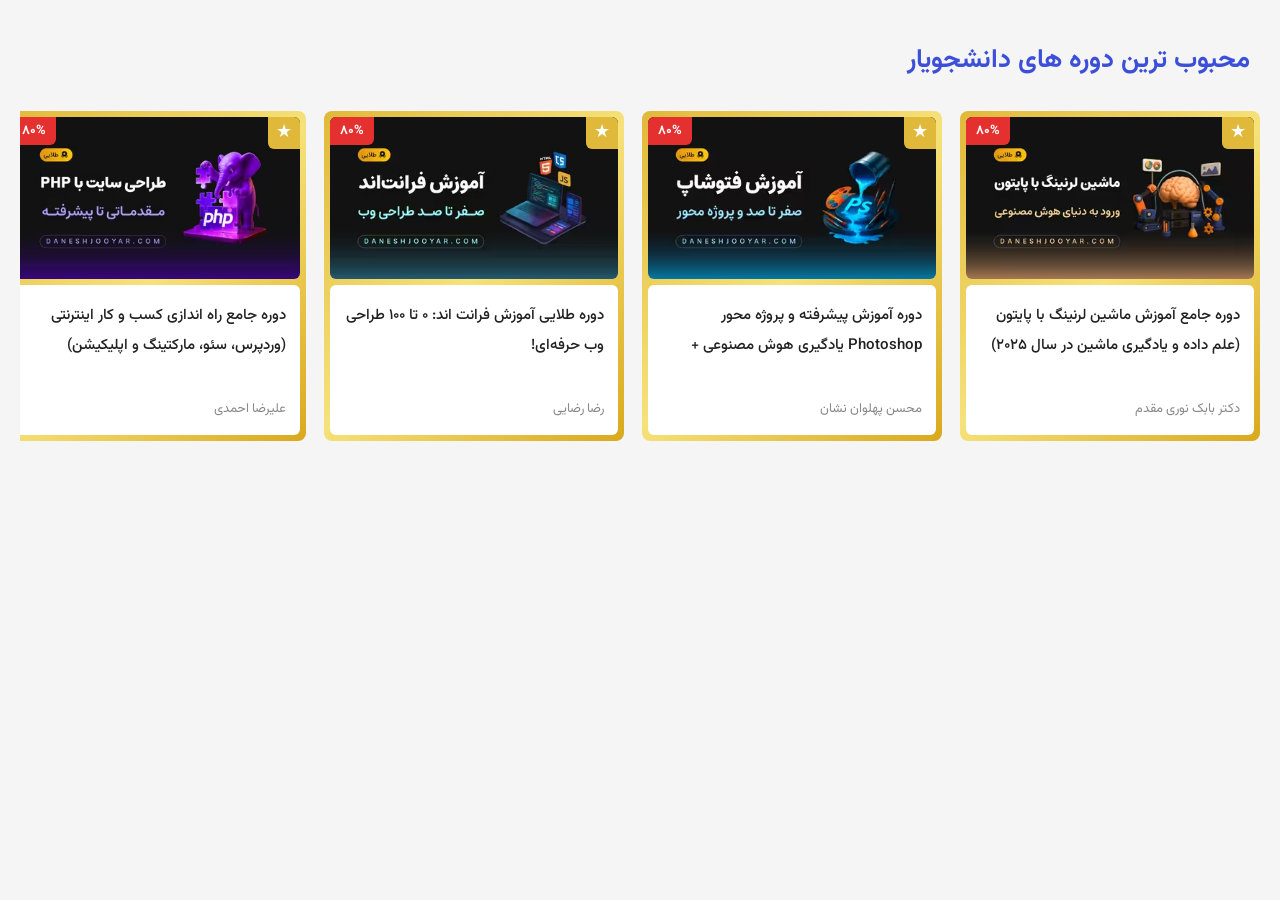
<file: firstpractice/index.html>
<!DOCTYPE html>
<html lang="fa" dir="rtl">
<head>
  <meta charset="UTF-8">
  <meta name="viewport" content="width=device-width, initial-scale=1">
  <title>محبوب ترین دوره ها</title>
  <link href="https://fonts.googleapis.com/css2?family=Vazirmatn:wght@400;500;700&display=swap" rel="stylesheet">
  <link rel="stylesheet" href="main.css">
</head>
<body>

  <section class="courses">
    <h2 class="courses-title">محبوب ترین دوره های دانشجویار</h2>

    <div class="cards">

      <a href="#" class="card">
        <div class="card-top">
          <span class="discount">۸۰%</span>
          <span class="medal">★</span>
          <img src="img/ml.png" alt="ماشین لرنینگ با پایتون">
        </div>
        <div class="card-body">
          <h3>دوره جامع آموزش ماشین لرنینگ با پایتون (علم داده و یادگیری ماشین در سال ۲۰۲۵)</h3>
          <p class="teacher">دکتر بابک نوری مقدم</p>
        </div>
      </a>

      <a href="#" class="card">
        <div class="card-top">
          <span class="discount">۸۰%</span>
          <span class="medal">★</span>
          <img src="img/photoshop.png" alt="آموزش فتوشاپ">
        </div>
        <div class="card-body">
          <h3>دوره آموزش پیشرفته و پروژه محور Photoshop یادگیری هوش مصنوعی +</h3>
          <p class="teacher">محسن پهلوان نشان</p>
        </div>
      </a>

      <a href="#" class="card">
        <div class="card-top">
          <span class="discount">۸۰%</span>
          <span class="medal">★</span>
          <img src="img/frontend.png" alt="آموزش فرانت اند">
        </div>
        <div class="card-body">
          <h3>دوره طلایی آموزش فرانت اند: ۰ تا ۱۰۰ طراحی وب حرفه‌ای!</h3>
          <p class="teacher">رضا رضایی</p>
        </div>
      </a>

      <a href="#" class="card">
        <div class="card-top">
          <span class="discount">۸۰%</span>
          <span class="medal">★</span>
          <img src="img/php.png" alt="طراحی سایت با PHP">
        </div>
        <div class="card-body">
          <h3>دوره جامع راه اندازی کسب و کار اینترنتی (وردپرس، سئو، مارکتینگ و اپلیکیشن)</h3>
          <p class="teacher">علیرضا احمدی</p>
        </div>
      </a>

    </div>
  </section>

</body>
</html>
</file>
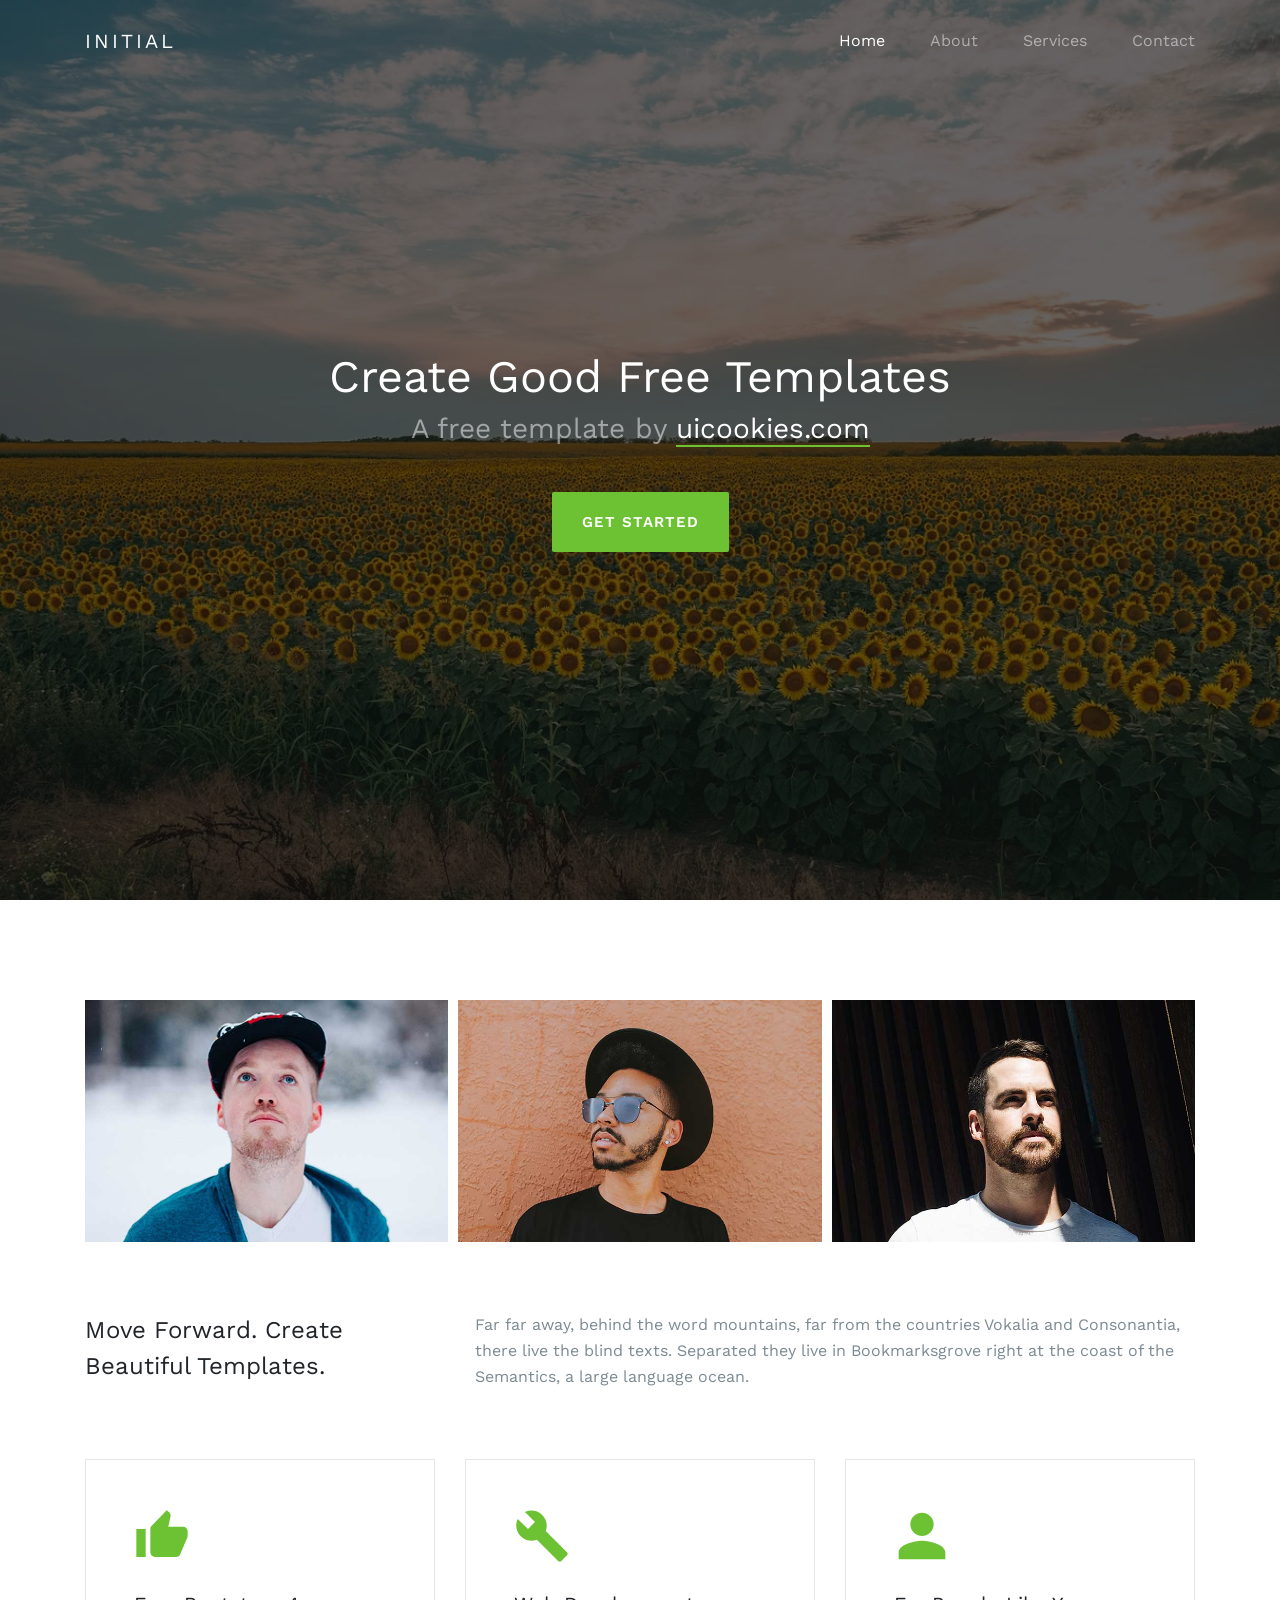
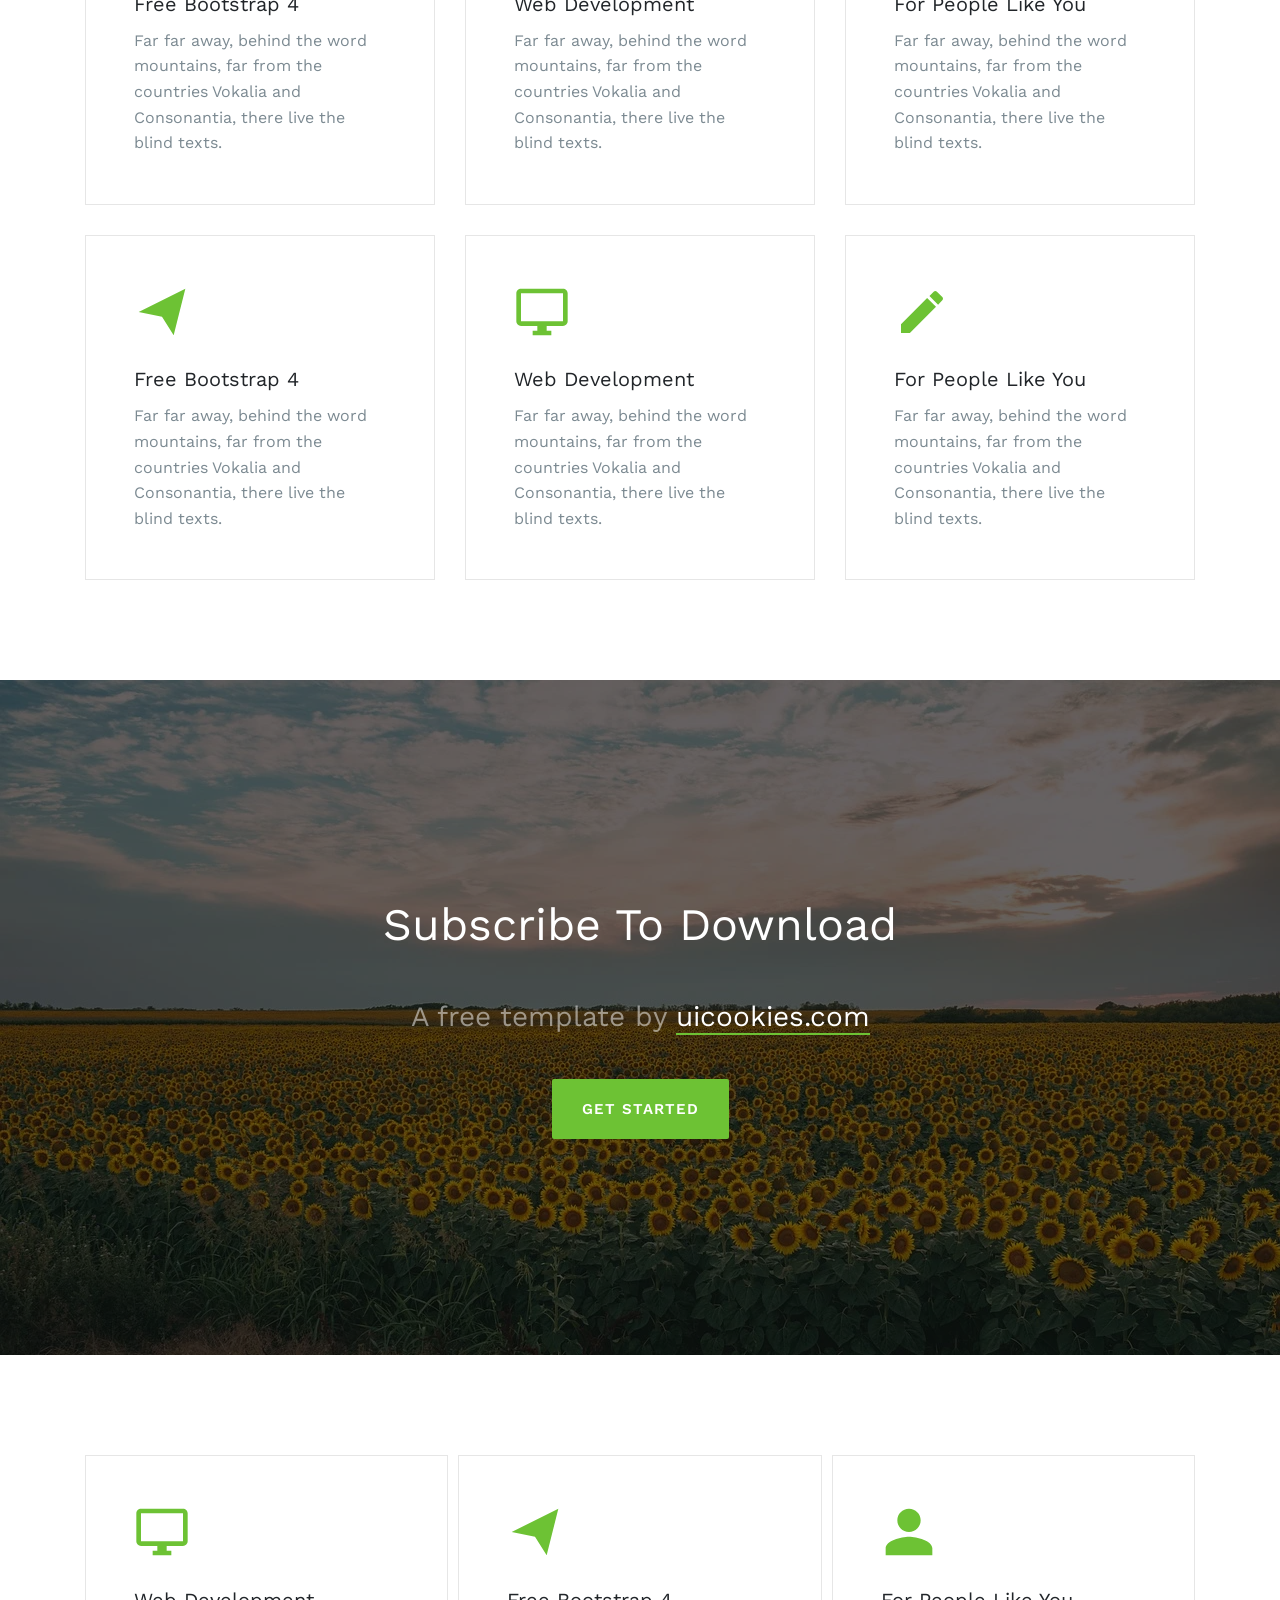
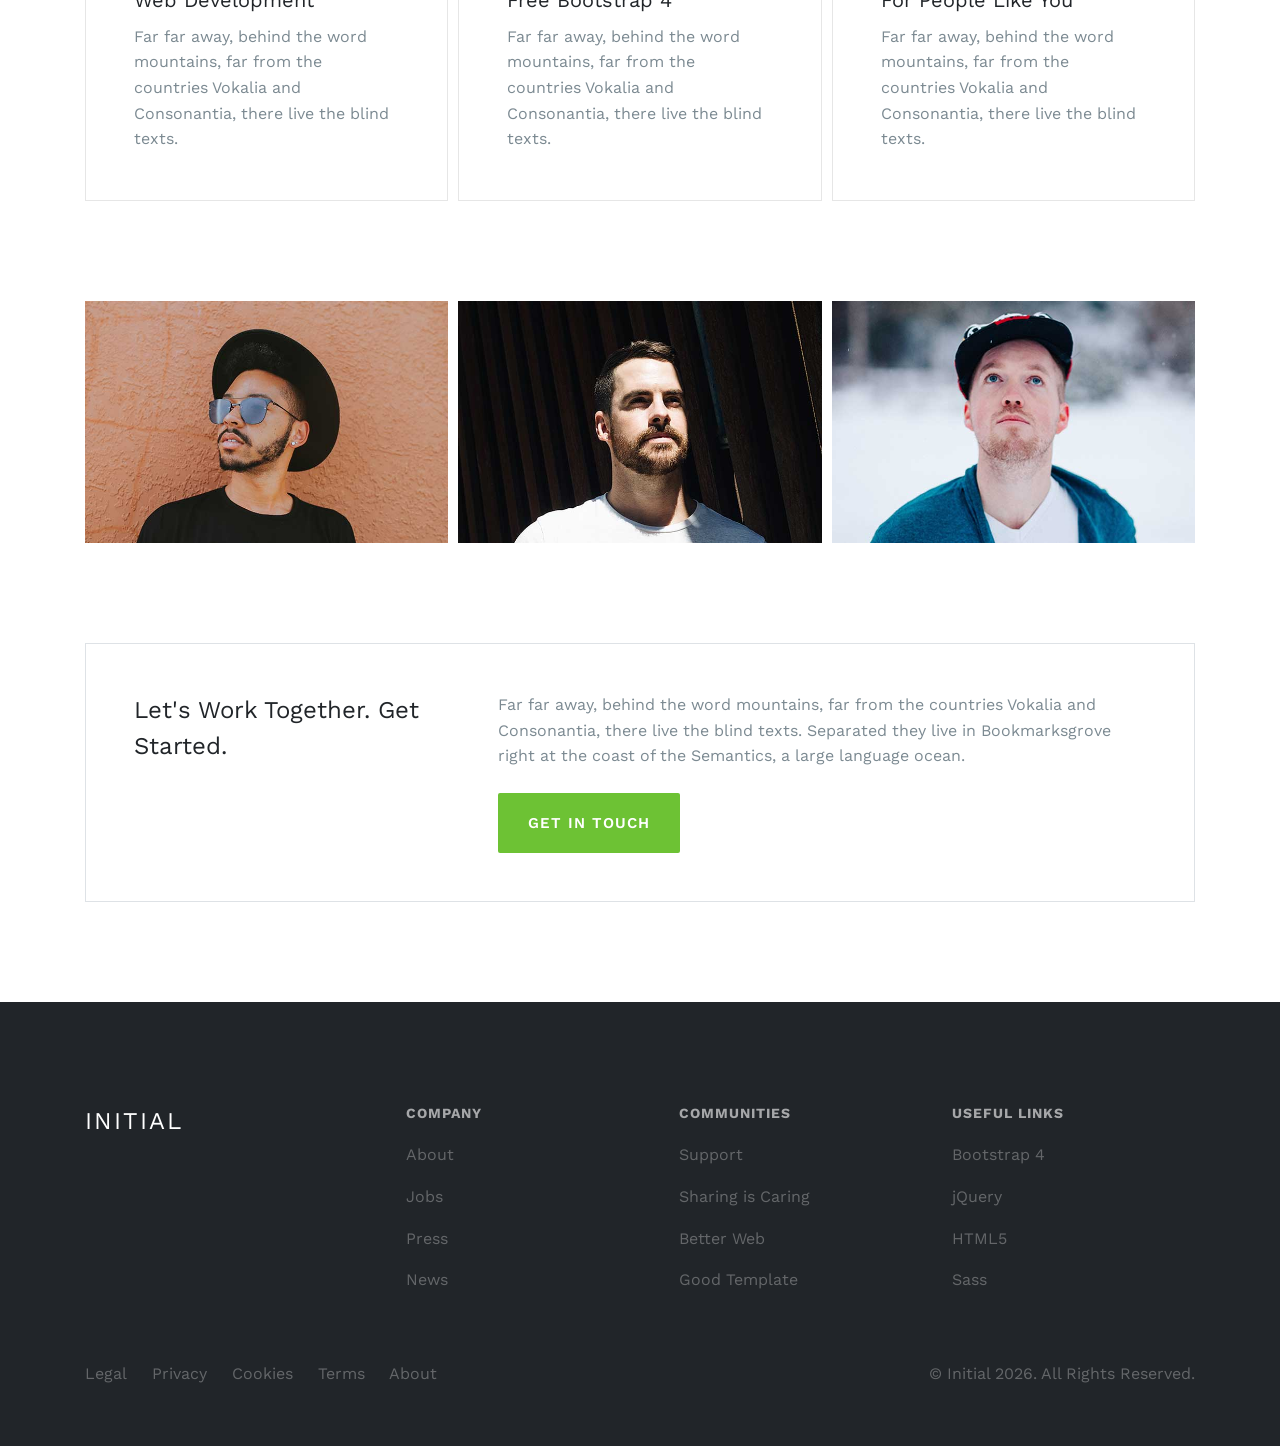
<file: secondpractice/index.html>
<!DOCTYPE html>
<html lang="en">
<head>
  <meta charset="UTF-8">
  <meta name="viewport" content="width=device-width, initial-scale=1">
  <title>Initial - Free Template</title>
  <link href="https://fonts.googleapis.com/css2?family=Work+Sans:wght@400;600&display=swap" rel="stylesheet">
  <link rel="stylesheet" href="main.css">
</head>
<body>

  <svg width="0" height="0" style="position:absolute">
    <symbol id="thumb" viewBox="0 0 24 24"><path d="M1 21h4V9H1v12zm22-11c0-1.1-.9-2-2-2h-6.3l1-4.6v-.3c0-.4-.2-.8-.4-1.1L14 1 7.6 7.6C7.2 7.9 7 8.4 7 9v10c0 1.1.9 2 2 2h9c.8 0 1.5-.5 1.8-1.2l3-7c.1-.2.2-.5.2-.8v-2z"/></symbol>
    <symbol id="wrench" viewBox="0 0 24 24"><path d="M22.7 19l-9.1-9.1c.9-2.3.4-5-1.5-6.9-2-2-5-2.4-7.4-1.3L9 6 6 9 1.6 4.7C.4 7.1.9 10.1 2.9 12.1c1.9 1.9 4.6 2.4 6.9 1.5l9.1 9.1c.4.4 1 .4 1.4 0l2.3-2.3c.5-.4.5-1.1.1-1.4z"/></symbol>
    <symbol id="person" viewBox="0 0 24 24"><path d="M12 12c2.8 0 5-2.2 5-5s-2.2-5-5-5-5 2.2-5 5 2.2 5 5 5zm0 2c-3.3 0-10 1.7-10 5v3h20v-3c0-3.3-6.7-5-10-5z"/></symbol>
    <symbol id="arrow" viewBox="0 0 24 24"><path d="M2 12L22 2l-5 20-5-8-10-2z"/></symbol>
    <symbol id="monitor" viewBox="0 0 24 24"><path d="M21 2H3c-1.1 0-2 .9-2 2v12c0 1.1.9 2 2 2h7v2H8v2h8v-2h-2v-2h7c1.1 0 2-.9 2-2V4c0-1.1-.9-2-2-2zm0 14H3V4h18v12z"/></symbol>
    <symbol id="pencil" viewBox="0 0 24 24"><path d="M3 17.2V21h3.8L18 9.8 14.2 6 3 17.2zM20.7 7c.4-.4.4-1 0-1.4l-2.3-2.3c-.4-.4-1-.4-1.4 0l-1.8 1.8L18.9 8.9 20.7 7z"/></symbol>
  </svg>

  <!-- منو -->
  <header class="navbar">
    <div class="container">
      <a href="#" class="logo">Initial</a>
      <nav>
        <a href="#" class="active">Home</a>
        <a href="#">About</a>
        <a href="#">Services</a>
        <a href="#">Contact</a>
      </nav>
    </div>
  </header>

  <section class="cover full">
    <div class="cover-content">
      <h1>Create Good Free Templates</h1>
      <h2>A free template by <a href="#">uicookies.com</a></h2>
      <a href="#" class="btn">Get Started</a>
    </div>
  </section>

  <section class="section">
    <div class="container">

      <div class="photos">
        <img src="images/person_5.png" alt="">
        <img src="images/person_1.png" alt="">
        <img src="images/person_2.png" alt="">
      </div>

      <div class="intro">
        <h4>Move Forward. Create Beautiful Templates.</h4>
        <p>Far far away, behind the word mountains, far from the countries Vokalia and Consonantia, there live the blind texts. Separated they live in Bookmarksgrove right at the coast of the Semantics, a large language ocean.</p>
      </div>

      <div class="boxes">
        <div class="box">
          <svg class="icon"><use href="#thumb"/></svg>
          <h5>Free Bootstrap 4</h5>
          <p>Far far away, behind the word mountains, far from the countries Vokalia and Consonantia, there live the blind texts.</p>
        </div>
        <div class="box">
          <svg class="icon"><use href="#wrench"/></svg>
          <h5>Web Development</h5>
          <p>Far far away, behind the word mountains, far from the countries Vokalia and Consonantia, there live the blind texts.</p>
        </div>
        <div class="box">
          <svg class="icon"><use href="#person"/></svg>
          <h5>For People Like You</h5>
          <p>Far far away, behind the word mountains, far from the countries Vokalia and Consonantia, there live the blind texts.</p>
        </div>
        <div class="box">
          <svg class="icon"><use href="#arrow"/></svg>
          <h5>Free Bootstrap 4</h5>
          <p>Far far away, behind the word mountains, far from the countries Vokalia and Consonantia, there live the blind texts.</p>
        </div>
        <div class="box">
          <svg class="icon"><use href="#monitor"/></svg>
          <h5>Web Development</h5>
          <p>Far far away, behind the word mountains, far from the countries Vokalia and Consonantia, there live the blind texts.</p>
        </div>
        <div class="box">
          <svg class="icon"><use href="#pencil"/></svg>
          <h5>For People Like You</h5>
          <p>Far far away, behind the word mountains, far from the countries Vokalia and Consonantia, there live the blind texts.</p>
        </div>
      </div>

    </div>
  </section>

  <section class="cover short">
    <div class="cover-content">
      <h2 class="big">Subscribe To Download</h2>
      <h3>A free template by <a href="#">uicookies.com</a></h3>
      <a href="#" class="btn">Get Started</a>
    </div>
  </section>

  <section class="section">
    <div class="container">
      <div class="slider">
        <div class="box">
          <svg class="icon"><use href="#monitor"/></svg>
          <h5>Web Development</h5>
          <p>Far far away, behind the word mountains, far from the countries Vokalia and Consonantia, there live the blind texts.</p>
        </div>
        <div class="box">
          <svg class="icon"><use href="#arrow"/></svg>
          <h5>Free Bootstrap 4</h5>
          <p>Far far away, behind the word mountains, far from the countries Vokalia and Consonantia, there live the blind texts.</p>
        </div>
        <div class="box">
          <svg class="icon"><use href="#person"/></svg>
          <h5>For People Like You</h5>
          <p>Far far away, behind the word mountains, far from the countries Vokalia and Consonantia, there live the blind texts.</p>
        </div>
        <div class="box">
          <svg class="icon"><use href="#pencil"/></svg>
          <h5>For People Like You</h5>
          <p>Far far away, behind the word mountains, far from the countries Vokalia and Consonantia, there live the blind texts.</p>
        </div>
      </div>
    </div>
  </section>

  <section>
    <div class="container">
      <div class="photos">
        <img src="images/person_1.png" alt="">
        <img src="images/person_2.png" alt="">
        <img src="images/person_5.png" alt="">
      </div>
    </div>
  </section>

  <section class="section">
    <div class="container">
      <div class="work">
        <h4>Let's Work Together. Get Started.</h4>
        <div>
          <p>Far far away, behind the word mountains, far from the countries Vokalia and Consonantia, there live the blind texts. Separated they live in Bookmarksgrove right at the coast of the Semantics, a large language ocean.</p>
          <a href="#" class="btn">Get In Touch</a>
        </div>
      </div>
    </div>
  </section>

  <footer>
    <div class="container">
      <div class="footer-top">
        <h2 class="footer-logo">Initial</h2>

        <div class="footer-col">
          <h3>Company</h3>
          <a href="#">About</a>
          <a href="#">Jobs</a>
          <a href="#">Press</a>
          <a href="#">News</a>
        </div>

        <div class="footer-col">
          <h3>Communities</h3>
          <a href="#">Support</a>
          <a href="#">Sharing is Caring</a>
          <a href="#">Better Web</a>
          <a href="#">Good Template</a>
        </div>

        <div class="footer-col">
          <h3>Useful links</h3>
          <a href="#">Bootstrap 4</a>
          <a href="#">jQuery</a>
          <a href="#">HTML5</a>
          <a href="#">Sass</a>
        </div>
      </div>

      <div class="footer-bottom">
        <div class="small-nav">
          <a href="#">Legal</a>
          <a href="#">Privacy</a>
          <a href="#">Cookies</a>
          <a href="#">Terms</a>
          <a href="#">About</a>
        </div>
        <p>© Initial 2026. All Rights Reserved.</p>
      </div>
    </div>
  </footer>

</body>
</html>
</file>
<file: firstpractice/main.css>
* {
  box-sizing: border-box;
  margin: 0;
  padding: 0;
}

body {
  font-family: "Vazirmatn", Tahoma, sans-serif;
  background: #f5f5f5;
  color: #222;
}

.courses {
  max-width: 1400px;
  margin: 0 auto;
  padding: 40px 20px;
}

.courses-title {
  font-size: 26px;
  color: #3b4fd8;
  margin-bottom: 30px;
  padding-right: 10px;
}

/* کارت ها کنار هم، در موبایل اسکرول افقی */
.cards {
  display: flex;
  gap: 18px;
  overflow-x: auto;
  scroll-snap-type: x mandatory;
  padding-bottom: 10px;
}

.card {
  flex: 1 0 300px;
  scroll-snap-align: start;
  display: block;
  text-decoration: none;
  color: inherit;
  padding: 6px;
  border-radius: 8px;
  background: linear-gradient(135deg, #e0b93a, #f6e27a, #d9a91c);
  transition: transform 0.2s;
}

.card:hover {
  transform: translateY(-4px);
}

.card-top {
  position: relative;
  border-radius: 6px;
  overflow: hidden;
}

.card-top img {
  display: block;
  width: 100%;
  height: auto;
}

.discount {
  position: absolute;
  top: 0;
  left: 0;
  background: #e53030;
  color: #fff;
  font-size: 13px;
  font-weight: 700;
  padding: 4px 10px;
  border-radius: 0 0 6px 0;
}

.medal {
  position: absolute;
  top: 0;
  right: 0;
  width: 32px;
  height: 32px;
  line-height: 32px;
  text-align: center;
  background: #e0b93a;
  color: #fff;
  font-size: 18px;
  border-radius: 0 0 0 6px;
}

.card-body {
  background: #fff;
  margin-top: 6px;
  padding: 16px 14px;
  border-radius: 6px;
  min-height: 150px;
  display: flex;
  flex-direction: column;
  justify-content: space-between;
}

.card-body h3 {
  font-size: 15px;
  font-weight: 500;
  line-height: 2;
}

.teacher {
  font-size: 13px;
  color: #888;
  margin-top: 14px;
}

@media (max-width: 600px) {
  .courses-title {
    font-size: 20px;
  }
  .card {
    flex-basis: 80%;
  }
}
</file>
<file: secondpractice/main.css>
* {
  box-sizing: border-box;
  margin: 0;
  padding: 0;
}

:root {
  --green: #6dc234;
}

body {
  font-family: "Work Sans", Arial, sans-serif;
  color: #212529;
  line-height: 1.6;
}

a {
  text-decoration: none;
  color: inherit;
}

img {
  max-width: 100%;
  display: block;
}

.container {
  max-width: 1140px;
  margin: 0 auto;
  padding: 0 15px;
}

.section {
  padding: 100px 0;
}

.navbar {
  position: absolute;
  top: 0;
  left: 0;
  right: 0;
  z-index: 5;
}

.navbar .container {
  display: flex;
  justify-content: space-between;
  align-items: center;
  padding-top: 25px;
  padding-bottom: 25px;
}

.logo {
  color: #fff;
  font-size: 20px;
  text-transform: uppercase;
  letter-spacing: 3px;
}

.navbar nav a {
  color: rgba(255, 255, 255, 0.5);
  margin-left: 40px;
  font-size: 16px;
}

.navbar nav a:hover,
.navbar nav a.active {
  color: #fff;
}

.cover {
  position: relative;
  display: flex;
  align-items: center;
  justify-content: center;
  text-align: center;
  background: url("images/bg_1.png") center / cover no-repeat;
  background-color: #333; 
}

.cover.full  { min-height: 100vh; }
.cover.short { min-height: 75vh; }

.cover::before {
  content: "";
  position: absolute;
  top: 0;
  left: 0;
  right: 0;
  bottom: 0;
  background: rgba(0, 0, 0, 0.6);
}

.cover-content {
  position: relative;
  padding: 80px 15px;
  max-width: 750px;
}

.cover h1,
.cover .big {
  color: #fff;
  font-size: 45px;
  font-weight: 400;
  line-height: 1.3;
}

.cover h2,
.cover h3 {
  color: rgba(255, 255, 255, 0.5);
  font-size: 28px;
  font-weight: 400;
  margin-bottom: 40px;
}

.cover h2 a,
.cover h3 a {
  color: #fff;
  border-bottom: 2px solid var(--green);
}

.btn {
  display: inline-block;
  background: var(--green);
  color: #fff;
  padding: 18px 30px;
  font-size: 15px;
  font-weight: 600;
  text-transform: uppercase;
  letter-spacing: 1px;
  border-radius: 2px;
}

.btn:hover {
  background: #5aa82a;
}

.photos {
  display: grid;
  grid-template-columns: repeat(3, 1fr);
  gap: 10px;
  margin-bottom: 70px;
}

.photos img {
  width: 100%;
}

section:not(.section) .photos {
  margin-bottom: 0;
}

.intro {
  display: grid;
  grid-template-columns: 1fr 2fr;
  gap: 30px;
  margin-bottom: 70px;
}

.intro h4,
.work h4 {
  font-size: 24px;
  font-weight: 400;
  line-height: 1.5;
}

.intro p,
.work p {
  color: #7c8a92;
}

.boxes {
  display: grid;
  grid-template-columns: repeat(3, 1fr);
  gap: 30px;
}

.box {
  border: 1px solid #e6e6e6;
  padding: 48px;
}

.icon {
  width: 56px;
  height: 56px;
  fill: var(--green);
  margin-bottom: 16px;
}

.box h5 {
  font-size: 20px;
  font-weight: 400;
  margin-bottom: 8px;
}

.box p {
  color: #7c8a92;
}

.slider {
  display: flex;
  gap: 10px;
  overflow-x: auto;
  scroll-snap-type: x mandatory;
}

.slider .box {
  flex: 0 0 calc((100% - 20px) / 3);
  scroll-snap-align: start;
}

.work {
  display: grid;
  grid-template-columns: 1fr 2fr;
  gap: 40px;
  border: 1px solid #dee2e6;
  padding: 48px;
}

.work p {
  margin-bottom: 24px;
}

footer {
  background: #212529;
  padding: 100px 0 60px;
  color: rgba(255, 255, 255, 0.3);
}

.footer-top {
  display: grid;
  grid-template-columns: 1.2fr 1fr 1fr 1fr;
  gap: 30px;
  margin-bottom: 60px;
}

.footer-logo {
  color: #fff;
  font-size: 24px;
  font-weight: 400;
  text-transform: uppercase;
  letter-spacing: 2px;
}

.footer-col h3 {
  color: rgba(255, 255, 255, 0.6);
  font-size: 14px;
  text-transform: uppercase;
  letter-spacing: 1px;
  margin-bottom: 10px;
}

.footer-col a {
  display: block;
  padding: 8px 0;
}

footer a:hover {
  color: var(--green);
}

.footer-bottom {
  display: flex;
  justify-content: space-between;
  flex-wrap: wrap;
  gap: 20px;
}

.small-nav a {
  margin-right: 20px;
}

@media (max-width: 900px) {
  .boxes {
    grid-template-columns: repeat(2, 1fr);
  }
  .slider .box {
    flex-basis: 48%;
  }
  .footer-top {
    grid-template-columns: 1fr 1fr;
  }
}

@media (max-width: 600px) {
  .section {
    padding: 60px 0;
  }
  .navbar nav a {
    margin-left: 15px;
    font-size: 14px;
  }
  .cover h1,
  .cover .big {
    font-size: 32px;
  }
  .cover h2,
  .cover h3 {
    font-size: 20px;
  }
  .photos,
  .boxes,
  .intro,
  .work,
  .footer-top {
    grid-template-columns: 1fr;
  }
  .slider .box {
    flex-basis: 85%;
  }
  .box,
  .work {
    padding: 30px;
  }
}
</file>
